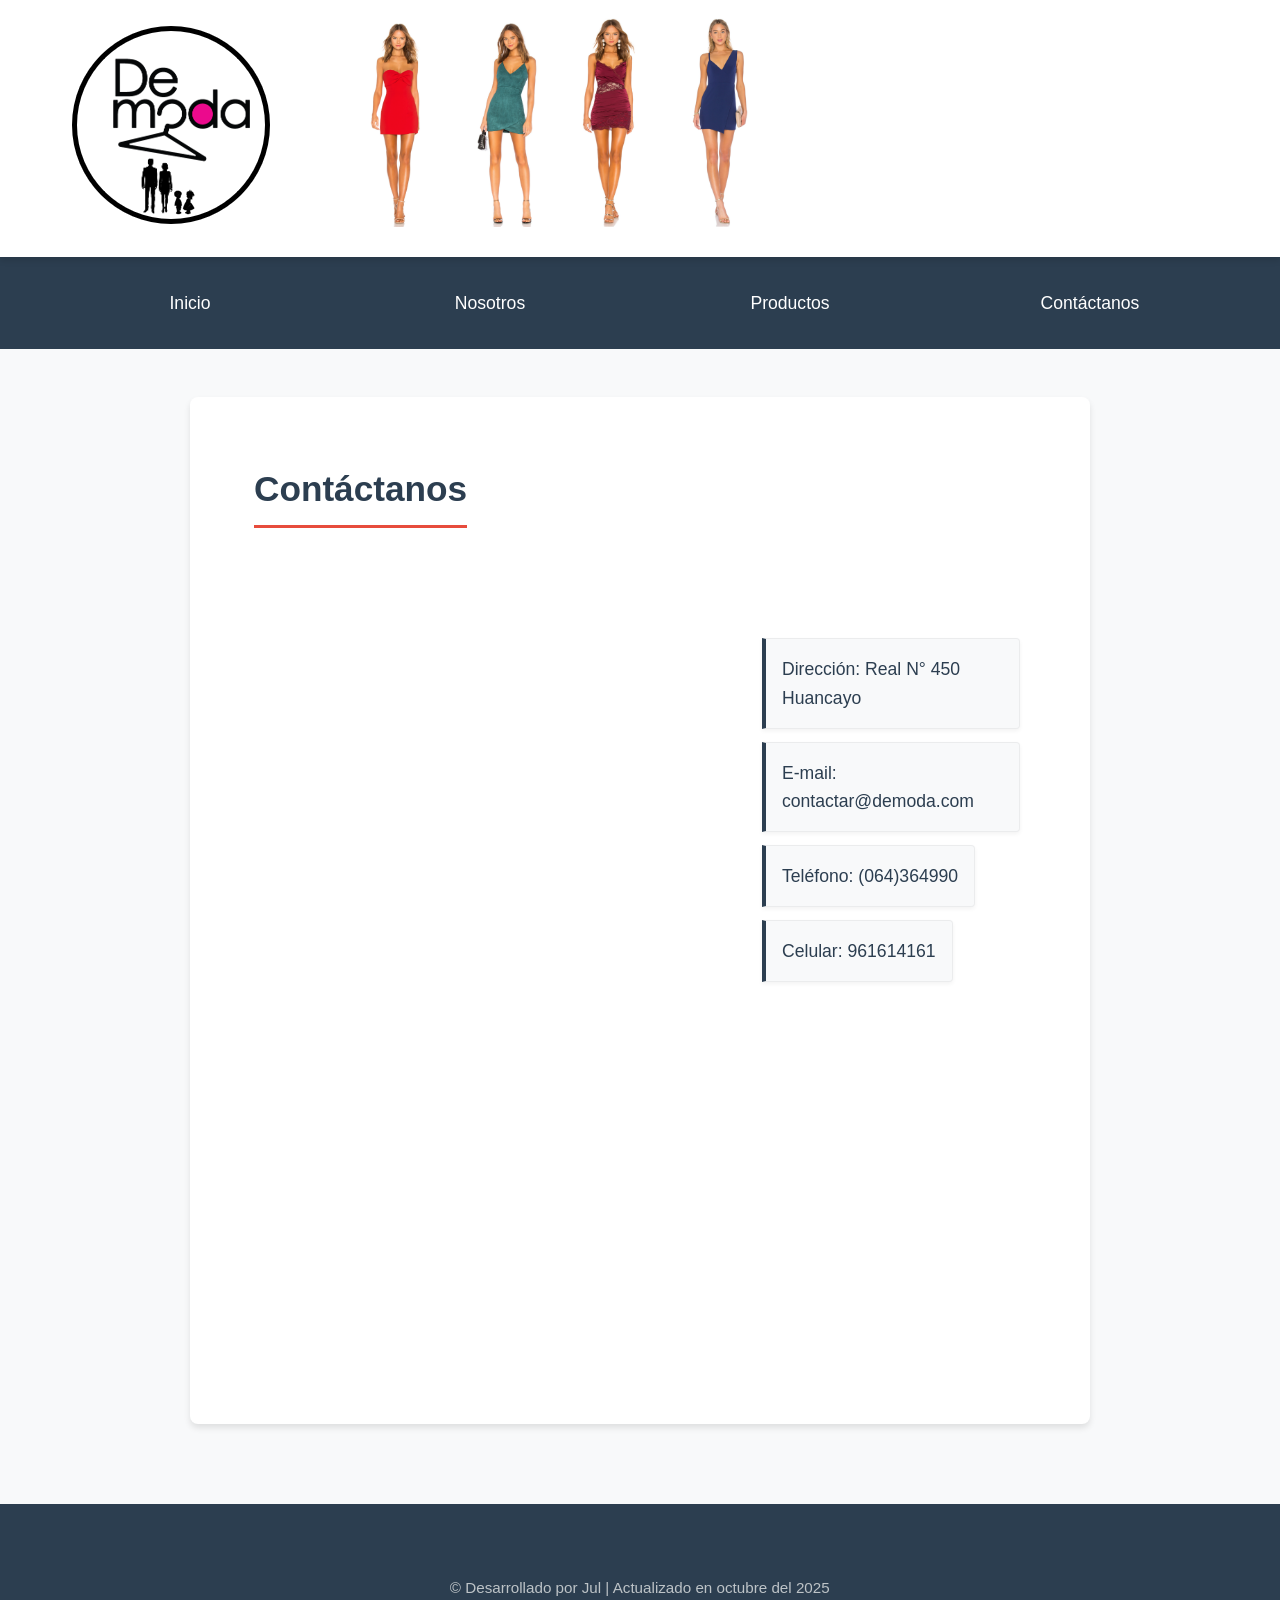
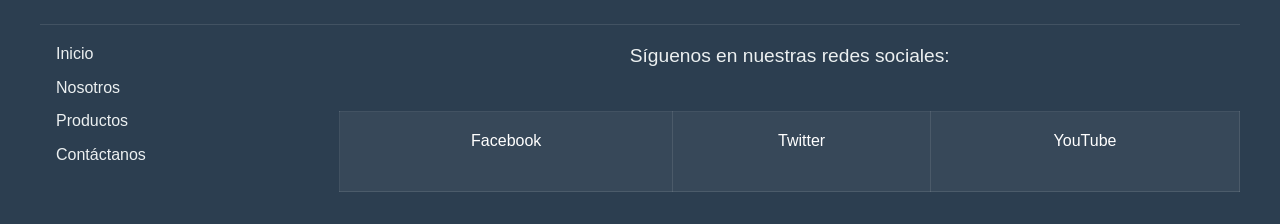
<file: contactanos.html>
<!DOCTYPE html>

<html>
   
	<head>

		<title> De Moda </title>
		<meta charset="utf-8" />
		<meta name="keywords" content="prendas de vestir, ropa, moda" />
		<meta name="description" content="Sitio web para venta de prendas de vestir" />
		<meta name="author" content="Alberto Arteaga" />
		<link rel="icon" href="Imgs\Logo.png">
		<link rel="stylesheet" href="CSS/contactanos.css">	
	</head>


	<body>
   	
		<header>
			<table>
				<tr>
					<th width="250"> <img src="Imgs/Logo.png"> </th>
					<th > <img src="Imgs/Banner1.png" width="450"> </th>
				</tr>
			</table>
		</header>
			
		<nav>
			<table>
				<tr>
					<th width="25%"> <a href="index.html"> Inicio </a> </th>
					<th width="25%"> <a href="nosotros.html"> Nosotros </a> </th>
					<th width="25%"> <a href="productos.html"> Productos </a> </th>
					<th width="25%"> <p style="color:white"> Contáctanos </p> </th>
				</tr>
			</table>
		</nav>
			
		<main>
			<section>
				<table>
					<tr height="100">
						<th colspan="2">
							<h1> <p> Contáctanos </p> </h1>
						</th>
					</tr>
					<tr height="350">
						<th width="60%">
							<iframe src="https://www.google.com/maps/embed?pb=!1m18!1m12!1m3!1d3901.935589564451!2d-75.23375863523903!3d-12.04795274146649!2m3!1f0!2f0!3f0!3m2!1i1024!2i768!4f13.1!3m3!1m2!1s0x910e961a35c56f7d%3A0x50b3d77ac624792f!2sInstituto%20Senati!5e0!3m2!1ses-419!2spe!4v1634144239950!5m2!1ses-419!2spe" width="420" height="315" style="border:0;" allowfullscreen="" loading="lazy"></iframe>
						</th>
						<th>
							<ul type="circle" align=left>
								<li> Dirección: Real N° 450 Huancayo </li> <br>
								<li> E-mail: contactar@demoda.com </li> <br>
								<li> Teléfono: (064)364990 </li> <br>
								<li> Celular: 961614161 </li>
							</ul>
						</th>
					</tr>
					<tr height="350">
						<th colspan="2">
							<iframe height="300" scrolling="no" frameborder="no" allow="autoplay" src="https://w.soundcloud.com/player/?url=https%3A//api.soundcloud.com/tracks/116376952&color=%23ff5500&auto_play=false&hide_related=false&show_comments=true&show_user=true&show_reposts=false&show_teaser=true&visual=true"></iframe>
						</th>
					</tr>
				</table>
			</section>
		</main>

		<footer> 
			<table>
				<tr>
					<th colspan="4">
						<br>
						&copy; Desarrollado por Jul | Actualizado en octubre del 2025
					</th>
				</tr>
				<tr>
					<th align="left" rowspan="2" width="25%">
						<ul>
							<li> Inicio </li>
							<li> Nosotros </li>
							<li> Productos </li>
							<li> Contáctanos </li>
						</ul>
					</th>
					<th colspan="3">
						Síguenos en nuestras redes sociales:
					</th>
				</tr>
				<tr>
					<th> Facebook </th>
					<th> Twitter </th>
					<th> YouTube </th>
				</tr>
			</table>
		</footer>

	</body>

</html>
</file>
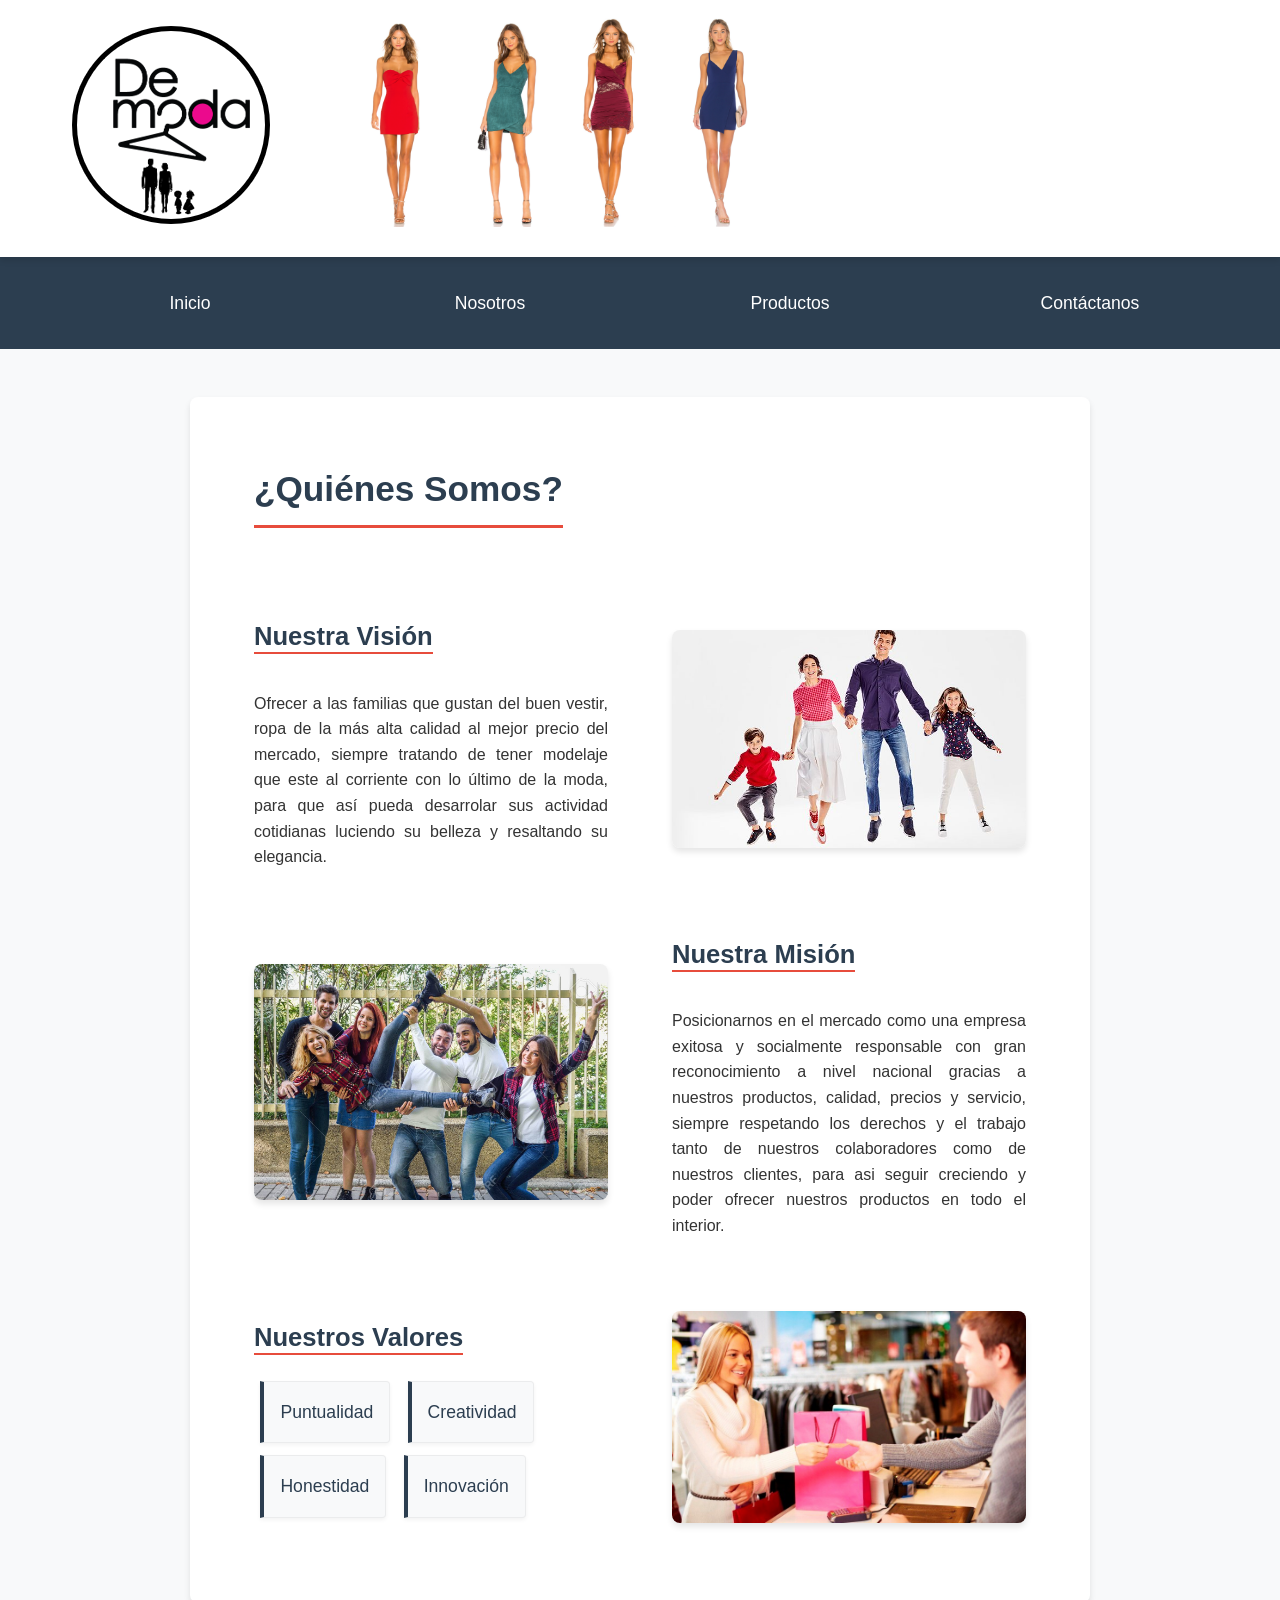
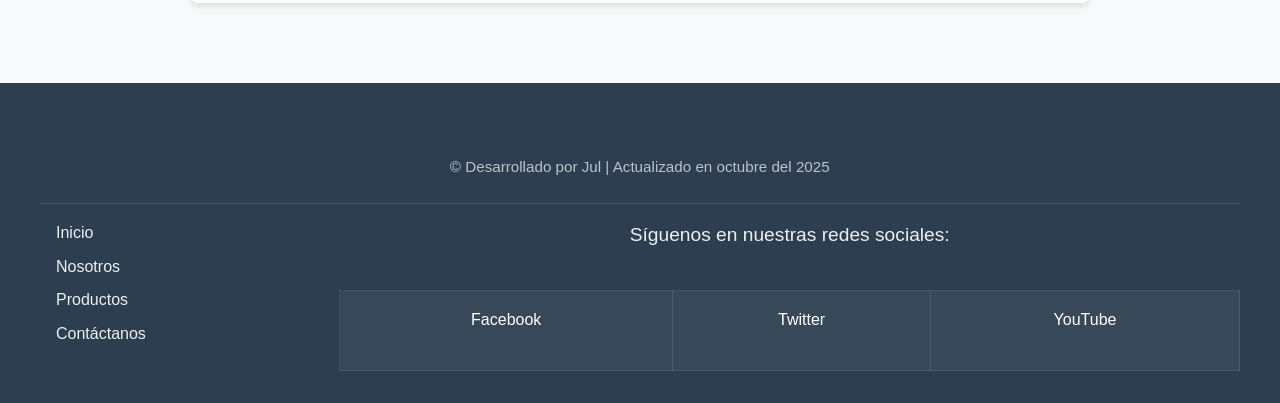
<file: nosotros.html>
<!DOCTYPE html>

<html>
   
	<head>

		<title> De Moda </title>
		<meta charset="utf-8" />
		<meta name="keywords" content="prendas de vestir, ropa, moda" />
		<meta name="description" content="Sitio web para venta de prendas de vestir" />
		<meta name="author" content="Alberto Arteaga" />
		<link rel="icon" href="Imgs\Logo.png">
		<link rel="stylesheet" href="CSS/contactanos.css">
		
	</head>


	<body>
   	
		<header>
			<table>
				<tr>
					<th width="250"> <img src="Imgs/Logo.png"> </th>
					<th > <img src="Imgs/Banner1.png" width="450"> </th>
				</tr>
			</table>
		</header>
		
		<nav>
			<table>
				<tr>
					<th width="25%"> <a href="index.html"> Inicio </a> </th>
					<th width="25%"> <p style="color:white"> Nosotros </p> </th>
					<th width="25%"> <a href="productos.html"> Productos </a> </th>
					<th width="25%"> <a href="contactanos.html"> Contáctanos </a> </th>
				</tr>
			</table>
		</nav>
		
		<main>
			<section>
				<table>
					<tr height="100">
						<th colspan="2">
							<h1> <p> ¿Quiénes Somos? </p> </h1>
						</th>
					</tr>
					<tr height="300">
						<th width="50%">
							<h3> <u> Nuestra Visión </u> </h3> <br>
							<p> Ofrecer a las familias que gustan del buen vestir, ropa de la más alta calidad al mejor precio del mercado, siempre tratando de tener modelaje que este al corriente con lo último de la moda, para que así pueda desarrolar sus actividad cotidianas luciendo su belleza y resaltando su elegancia. </p>
						</th>
						<th>
							<img src="Imgs/Nosotros_mision.jpg" width="430">
						</th>
					</tr>
					<tr height="300">
						<th>
							<img src="Imgs/Nosotros_vision.jpg" width="430">
						</th>
						<th>
							<h3> <u> Nuestra Misión </u> </h3> <br>
							<p>Posicionarnos en el mercado como una empresa exitosa y socialmente responsable con gran reconocimiento a nivel nacional gracias a nuestros productos, calidad, precios y servicio, siempre respetando los derechos y el trabajo tanto de nuestros colaboradores como de nuestros clientes, para asi seguir creciendo y poder ofrecer nuestros productos en todo el interior. </p>
						</th>
					</tr>
					<tr height="300">
						<th>
							<h3> <u> Nuestros Valores </u> </h3>
							<ul type="circle" align=left>
								<li> Puntualidad </li>
								<li> Creatividad </li>
								<li> Honestidad </li>
								<li> Innovación </li>
							</ul>
						</th>
						<th>
							<img src="Imgs/Nosotros_valores.jpg" width="430">
						</th>
					</tr>
				</table>
			</section>
		</main>

		<footer> 
			<table>
				<tr>
					<th colspan="4">
						<br>
						&copy; Desarrollado por Jul | Actualizado en octubre del 2025
					</th>
				</tr>
				<tr>
					<th align="left" rowspan="2" width="25%">
						<ul>
							<li> Inicio </li>
							<li> Nosotros </li>
							<li> Productos </li>
							<li> Contáctanos </li>
						</ul>
					</th>
					<th colspan="3">
						Síguenos en nuestras redes sociales:
					</th>
				</tr>
				<tr>
					<th> Facebook </th>
					<th> Twitter </th>
					<th> YouTube </th>
				</tr>
			</table>
		</footer>

	</body>

</html>
</file>
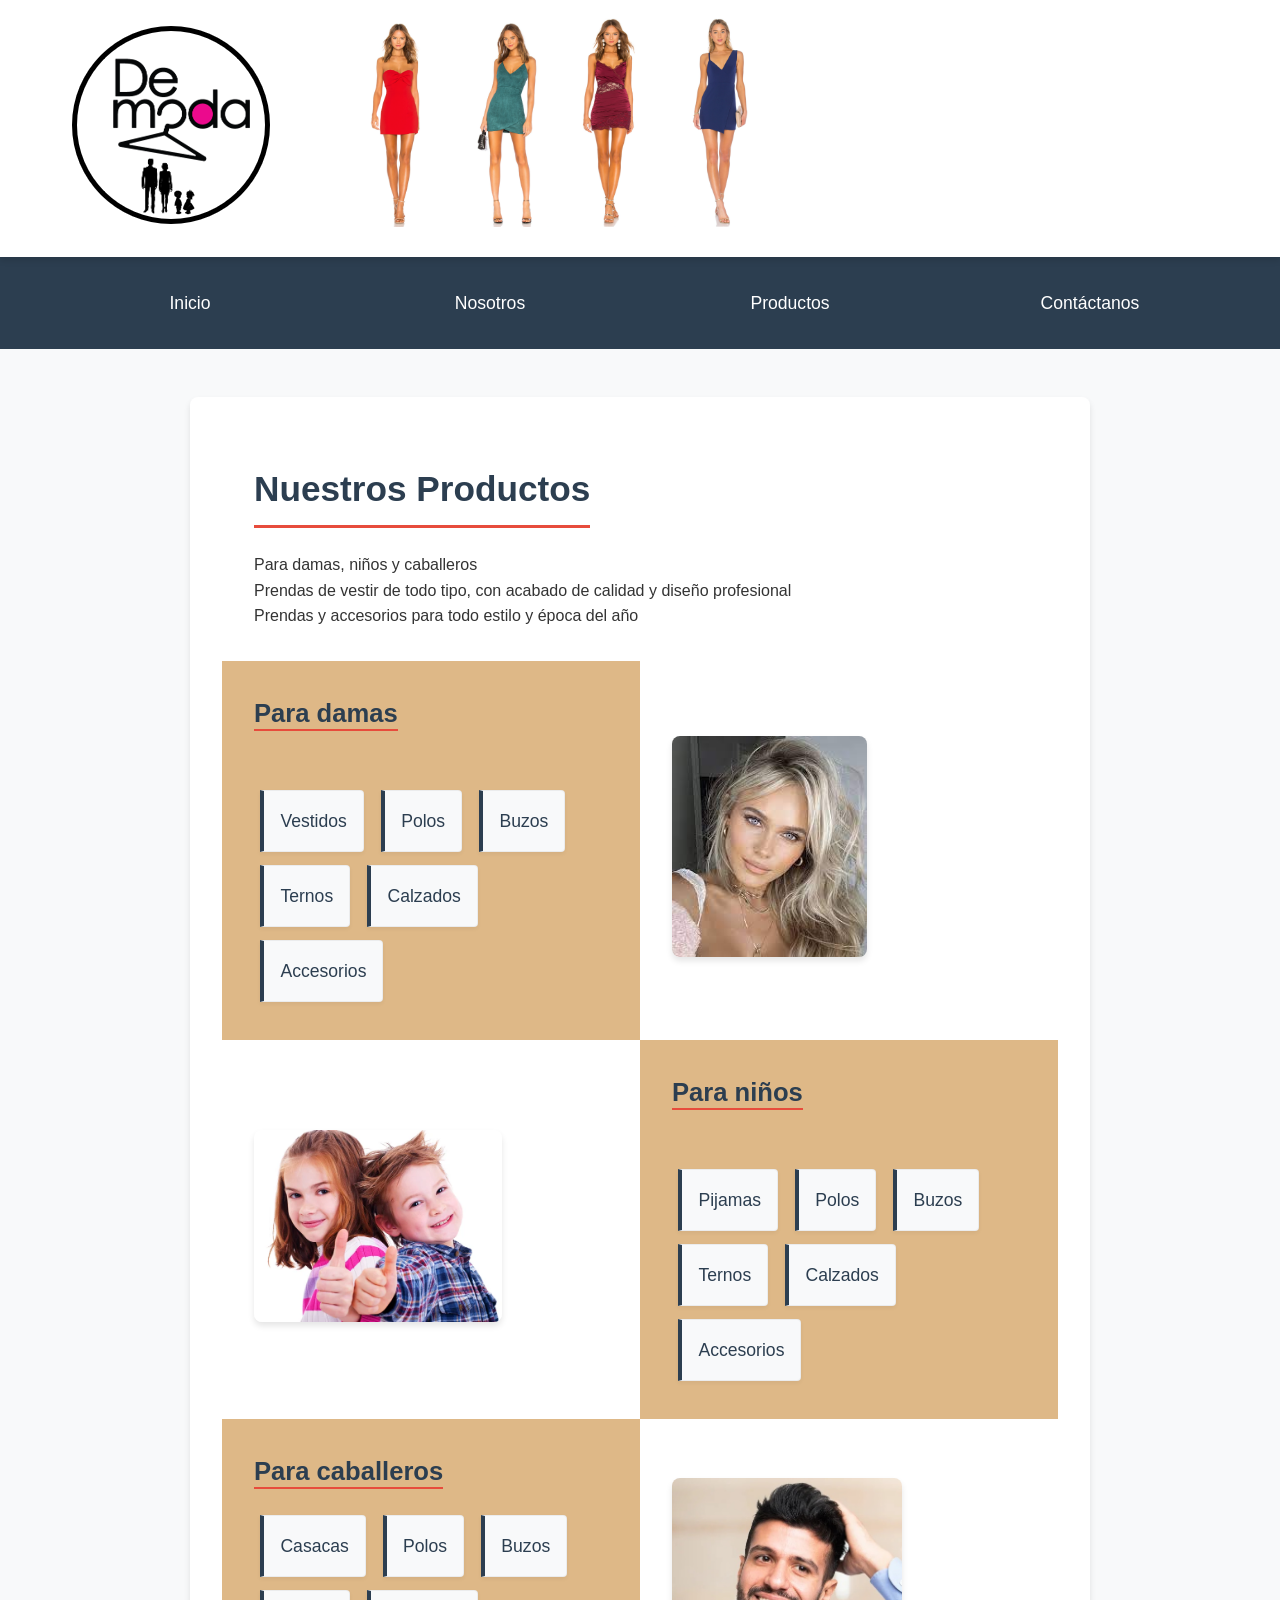
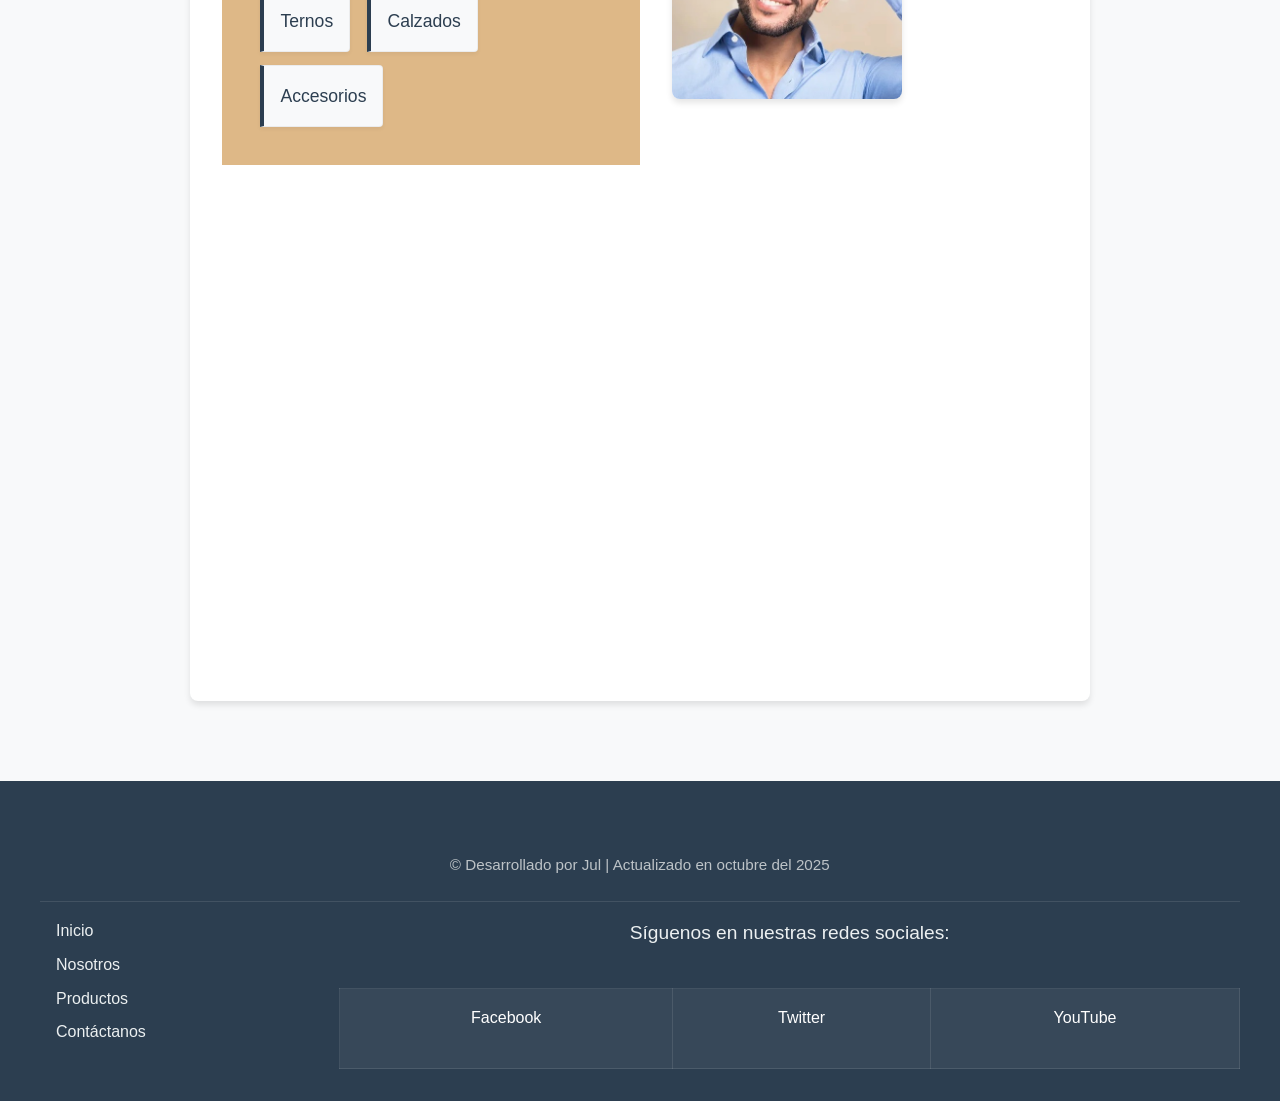
<file: productos.html>
<!DOCTYPE html>

<html>
   
	<head>

		<title> De Moda </title>
		<meta charset="utf-8" />
		<meta name="keywords" content="prendas de vestir, ropa, moda" />
		<meta name="description" content="Sitio web para venta de prendas de vestir" />
		<meta name="author" content="Alberto Arteaga" />
		<link rel="icon" href="Imgs\Logo.png">
		<link rel="stylesheet" href="CSS/contactanos.css">
		
	</head>


	<body>
   	
		<header>
			<table border="0" width="900" align=center bgcolor="#FFFFFF">
				<tr>
					<th width="250"> <img src="Imgs/Logo.png"> </th>
					<th > <img src="Imgs/Banner1.png" width="450"> </th>
				</tr>
			</table>
		</header>
			
		<nav>
			<table>
				<tr>
					<th width="25%"> <a href="index.html"> Inicio </a> </th>
					<th width="25%"> <a href="nosotros.html"> Nosotros </a> </th>
					<th width="25%"> <p style="color:white"> Productos </p> </th>
					<th width="25%"> <a href="contactanos.html"> Contáctanos </a> </th>
				</tr>
			</table>
		</nav>
			
		<main>
			<section>
				<table>
					<tr height="100">
						<th colspan="2">
							<h1> <p> Nuestros Productos </p> </h1>
							<p> Para damas, niños y caballeros <br>
							Prendas de vestir de todo tipo, con acabado de calidad y diseño profesional <br>
							Prendas y accesorios para todo estilo y época del año
						</p>
						</th>
					</tr>
					<tr height="300">
						<th width="50%" bgcolor="DEB887">
							<h3> <u> Para damas </u> </h3> <br>
							<ul type="circle" align=left>
								<li> Vestidos </li>
								<li> Polos </li>
								<li> Buzos </li>
								<li> Ternos </li>
								<li> Calzados </li>
								<li> Accesorios </li>
							</ul>
						</th>
						<th>
							<img src="Imgs/Productos_damas.jfif" width="55%">
						</th>
					</tr>
					<tr height="300">
						<th>
							<img src="Imgs/Productos_ninios.jpg" width="70%">
						</th>
						<th bgcolor="DEB887">
							<h3> <u> Para niños </u> </h3> <br>
							<ul type="circle" align=left>
								<li> Pijamas </li>
								<li> Polos </li>
								<li> Buzos </li>
								<li> Ternos </li>
								<li> Calzados </li>
								<li> Accesorios </li>
							</ul>
						</th>
					</tr>
					<tr height="300">
						<th bgcolor="DEB887">
							<h3> <u> Para caballeros </u> </h3>
							<ul type="circle" align=left>
								<li> Casacas </li>
								<li> Polos </li>
								<li> Buzos </li>
								<li> Ternos </li>
								<li> Calzados </li>
								<li> Accesorios </li>
							</ul>
						</th>
						<th>
							<img src="Imgs/Productos_caballeros.jpg" width="65%">
						</th>
					</tr>
					<tr height="500">
						<th  colspan="2">
							<iframe src="https://www.youtube.com/embed/6tAKSLIhWTM" width="768" height="432"
								frameborder="0" allowfullscreen>
							</iframe>
						</th>
					</tr>
				</table>
			</section>
		</main>

		<footer> 
			<table>
				<tr>
					<th colspan="4">
						<br>
						&copy; Desarrollado por Jul | Actualizado en octubre del 2025
					</th>
				</tr>
				<tr>
					<th align="left" rowspan="2" width="25%">
						<ul>
							<li> Inicio </li>
							<li> Nosotros </li>
							<li> Productos </li>
							<li> Contáctanos </li>
						</ul>
					</th>
					<th colspan="3">
						Síguenos en nuestras redes sociales:
					</th>
				</tr>
				<tr>
					<th> Facebook </th>
					<th> Twitter </th>
					<th> YouTube </th>
				</tr>
			</table>
		</footer>

	</body>

</html>
</file>
<file: CSS/contactanos.css>
@import url(nosotros.css);

:root {
  --primary-color: #2c3e50; 
  --accent-color: #e74c3c;   
  --bg-light: #f8f9fa;        
  --text-dark: #333333;        
  --text-light: #ffffff;       
  --shadow: 0 4px 6px rgba(0, 0, 0, 0.1);
  --transition: all 0.3s ease;
}

* {
  margin: 0;
  padding: 0;
  box-sizing: border-box;
}

body {
  font-family: 'Segoe UI', Tahoma, Geneva, Verdana, sans-serif;
  line-height: 1.6;
  background-color: var(--bg-light);
  color: var(--text-dark);
}

a {
  text-transform: none;
  text-decoration: none;
  color: inherit;
  transition: var(--transition);
}


header {
  background-color: var(--text-light);
  box-shadow: var(--shadow);
  position: sticky;
  top: 0;
  z-index: 1000;
  padding: 1rem 0;
}

header table {
  width: 100%;
  max-width: 1200px;
  margin: 0 auto;
}

header th {
  font-weight: normal;
  text-align: left;
  padding: 0 2rem;
}

nav {
  background-color: var(--primary-color);
  padding: 0.5rem 0;
}

nav table {
  width: 100%;
  max-width: 1200px;
  margin: 0 auto;
  border-collapse: collapse;
}

nav th {
  padding: 1rem 0;
}

nav th a, nav th p {
  font-size: 1.1rem;
  font-weight: 500;
  color: var(--text-light) !important; 
  padding: 0.5rem 1rem;
  display: inline-block;
  position: relative;
}

nav th a:hover {
  color: var(--accent-color) !important;
}

nav th a::after {
  content: '';
  position: absolute;
  width: 0;
  height: 2px;
  bottom: 0;
  left: 0;
  background-color: var(--accent-color);
  transition: var(--transition);
}

nav th a:hover::after {
  width: 100%;
}

main {
  max-width: 900px;
  margin: 3rem auto;
  padding: 2rem;
  background: var(--text-light);
  border-radius: 8px;
  box-shadow: var(--shadow);
}

main table {
  width: 100%;
  border-collapse: collapse;
}

h1 p {
  color: var(--primary-color);
  margin-bottom: 1.5rem;
  font-size: 2.2rem;
  border-bottom: 3px solid var(--accent-color);
  padding-bottom: 0.5rem;
  display: inline-block;
}

main th ul {
  list-style: none; 
}

main th ul li {
  padding: 1rem;
  background-color: var(--bg-light);
  border-left: 4px solid var(--primary-color);
  border-radius: 0 4px 4px 0;
  font-size: 1.1rem;
  font-weight: normal;
  text-align: left;
}

footer {
  background-color: var(--primary-color);
  color: var(--text-light);
  padding: 2rem;
  margin-top: 5rem;
}

footer table {
  width: 100%;
  max-width: 1200px;
  margin: 0 auto;
  border-collapse: collapse;
}

footer th {
  padding: 1rem;
  font-weight: normal;
  vertical-align: top;
}

footer tr:first-child th {
  text-align: center;
  font-size: 0.95rem;
  color: #bdc3c7;
  border-bottom: 1px solid rgba(255, 255, 255, 0.1);
  padding-bottom: 1.5rem;
}

footer ul {
  list-style: none;
  text-align: left;
}

footer ul li {
  margin-bottom: 0.5rem;
  color: #ecf0f1;
}

footer tr:nth-child(2) th:nth-child(2) {
  text-align: center;
  font-size: 1.2rem;
  color: #ecf0f1;
}

footer tr:last-child th {
  background: rgba(255, 255, 255, 0.05);
  border: 1px solid rgba(255, 255, 255, 0.1);
  transition: var(--transition);
  cursor: pointer;
  text-align: center;
}

footer tr:last-child th:hover {
  background: var(--accent-color);
  color: var(--text-light);
}
</file>
